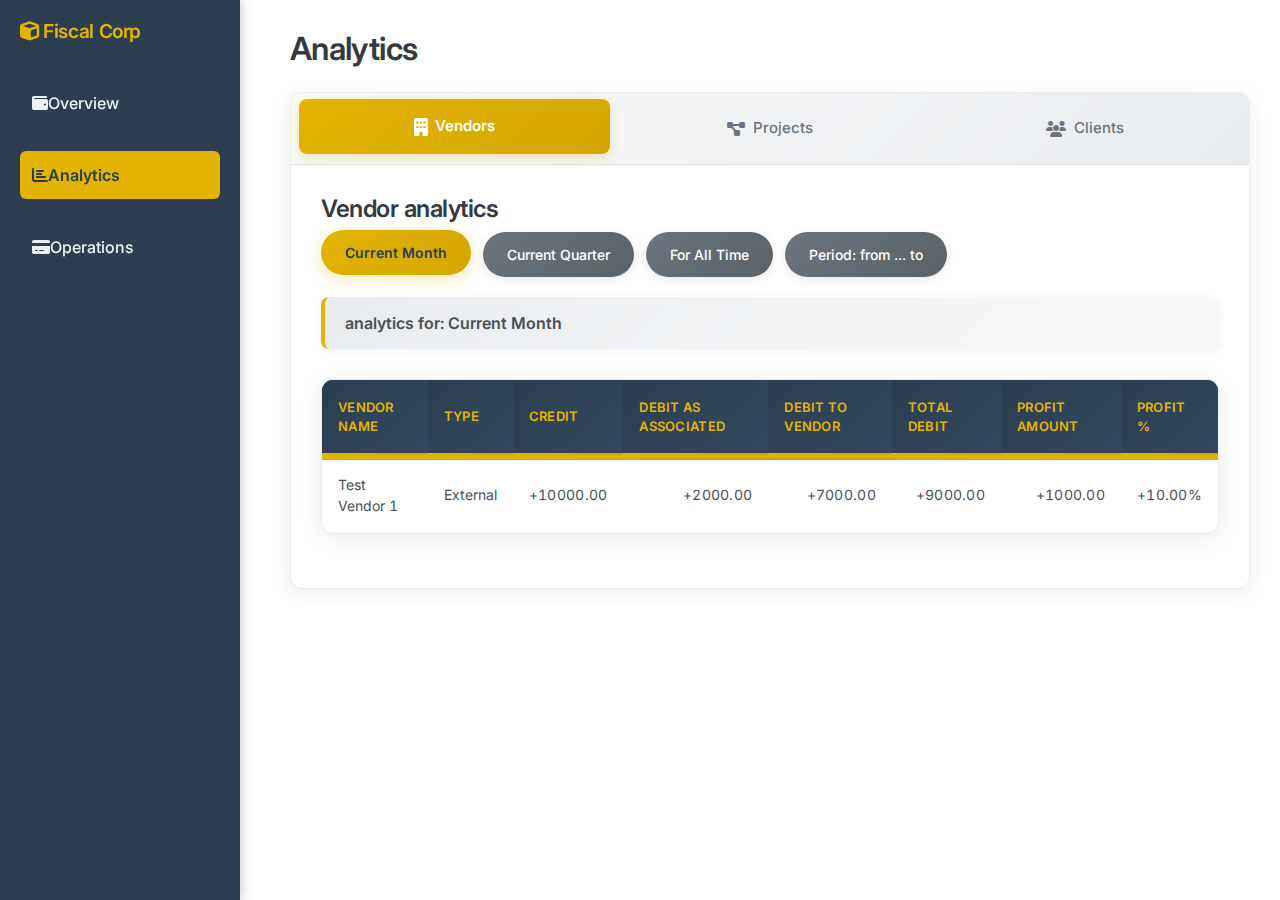
<file: analytics.html>
<!DOCTYPE html>
<html lang="ru">
<head>
    <meta charset="UTF-8">
    <meta name="viewport" content="width=device-width, initial-scale=1">

    <link rel="icon" th:href="@{/image/icon.ico}" type="image/x-icon">

    <title>Fiscal Corp analytics</title>

    <!-- Add Bootstrap 5 -->
    <link href="https://cdn.jsdelivr.net/npm/bootstrap@5.3.0/dist/css/bootstrap.min.css" rel="stylesheet">

    <!-- Add FontAwesome for icons -->
    <link rel="stylesheet" href="https://cdnjs.cloudflare.com/ajax/libs/font-awesome/6.4.2/css/all.min.css">

    <!-- Add external CSS -->
    <link rel="stylesheet" href="css/analytics.css">
</head>
<body>

<!-- Side panel -->
<div class="sidebar">
    <h4 class="mb-4"><i class="fa fa-cube"></i> Fiscal Corp</h4>
    <nav class="nav flex-column">
        <a href="index" class="nav-link"><i class="fa fa-wallet"></i> Overview</a>
        <a href="analytics" class="nav-link active"><i class="fa fa-chart-bar"></i> Analytics</a>
        <a href="operations" class="nav-link"><i class="fa fa-credit-card"></i> Operations</a>
    </nav>
</div>

<!-- Main content -->
<div class="container">
    <h2 class="mb-4">Analytics</h2>

    <!-- Tabs -->
    <div class="content-tabs">
        <!-- Tab headers -->
        <div class="tab-header">
            <button class="tab-button active" data-tab="vendors">
                <i class="fa fa-building"></i> Vendors
            </button>
            <button class="tab-button" data-tab="projects">
                <i class="fa fa-project-diagram"></i> Projects
            </button>
            <button class="tab-button" data-tab="clients">
                <i class="fa fa-users"></i> Clients
            </button>
        </div>

        <!-- Tab content -->
        <div class="tab-content">
            <!-- Vendors tab -->
            <div class="tab-pane active" id="vendors">
                <h4>Vendor analytics</h4>

                <!-- Filter section -->
                <div class="filter-section">
                    <div class="filter-buttons">
                        <button class="filter-btn active" data-filter="current-month" data-tab-type="vendors">
                            Current Month
                        </button>
                        <button class="filter-btn" data-filter="current-quarter" data-tab-type="vendors">
                            Current Quarter
                        </button>
                        <button class="filter-btn" data-filter="all-time" data-tab-type="vendors">
                            For All Time
                        </button>
                        <button class="filter-btn" data-filter="period" data-tab-type="vendors">
                            Period: from ... to
                        </button>
                    </div>

                    <!-- Period selection -->
                    <div class="period-input" id="period-vendors">
                        <div class="date-group">
                            <label>From:</label>
                            <input type="date" class="date-input" id="date-from-vendors">
                            <label>To:</label>
                            <input type="date" class="date-input" id="date-to-vendors">
                            <button class="apply-btn" onclick="applyCustomPeriod('vendors')">Apply</button>
                        </div>
                    </div>

                    <!-- Current period -->
                    <div class="current-period" id="current-period-vendors">
                        analytics for: Current Month
                    </div>
                </div>

                <!-- Table container -->
                <div id="table-container-vendors"></div>
            </div>

            <!-- Projects tab -->
            <div class="tab-pane" id="projects">
                <h4>Project analytics</h4>

                <!-- Filter section -->
                <div class="filter-section">
                    <div class="filter-buttons">
                        <button class="filter-btn" data-filter="current-month" data-tab-type="projects">
                            Current Month
                        </button>
                        <button class="filter-btn" data-filter="current-quarter" data-tab-type="projects">
                            Current Quarter
                        </button>
                        <button class="filter-btn" data-filter="all-time" data-tab-type="projects">
                            For All Time
                        </button>
                        <button class="filter-btn" data-filter="period" data-tab-type="projects">
                            Period: from ... to
                        </button>
                    </div>

                    <!-- Period selection -->
                    <div class="period-input" id="period-projects">
                        <div class="date-group">
                            <label>From:</label>
                            <input type="date" class="date-input" id="date-from-projects">
                            <label>To:</label>
                            <input type="date" class="date-input" id="date-to-projects">
                            <button class="apply-btn" onclick="applyCustomPeriod('projects')">Apply</button>
                        </div>
                    </div>

                    <!-- Current period -->
                    <div class="current-period" id="current-period-projects">
                        analytics for: Current Month
                    </div>
                </div>

                <!-- Table container -->
                <div id="table-container-projects"></div>
            </div>

            <!-- Clients tab -->
            <div class="tab-pane" id="clients">
                <h4>Client analytics</h4>

                <!-- Filter section -->
                <div class="filter-section">
                    <div class="filter-buttons">
                        <button class="filter-btn" data-filter="current-month" data-tab-type="clients">
                            Current Month
                        </button>
                        <button class="filter-btn" data-filter="current-quarter" data-tab-type="clients">
                            Current Quarter
                        </button>
                        <button class="filter-btn" data-filter="all-time" data-tab-type="clients">
                            For All Time
                        </button>
                        <button class="filter-btn" data-filter="period" data-tab-type="clients">
                            Period: from ... to
                        </button>
                    </div>

                    <!-- Period selection -->
                    <div class="period-input" id="period-clients">
                        <div class="date-group">
                            <label>From:</label>
                            <input type="date" class="date-input" id="date-from-clients">
                            <label>To:</label>
                            <input type="date" class="date-input" id="date-to-clients">
                            <button class="apply-btn" onclick="applyCustomPeriod('clients')">Apply</button>
                        </div>
                    </div>

                    <!-- Current period -->
                    <div class="current-period" id="current-period-clients">
                        analytics for: Current Month
                    </div>
                </div>

                <!-- Table container -->
                <div id="table-container-clients"></div>
            </div>
        </div>
    </div>
</div>

<!-- Scripts for variables (if using Thymeleaf) -->
<script th:inline="javascript">
    const baseUrl = [[${baseUrl}]];
</script>

<script th:inline="javascript">
    const apiToken = [[${apiToken}]];
</script>

<script src="js/analytics.js"></script>

<!-- Bootstrap JS -->
<script src="https://cdn.jsdelivr.net/npm/bootstrap@5.3.0/dist/js/bootstrap.bundle.min.js"></script>

</body>
</html>
</file>
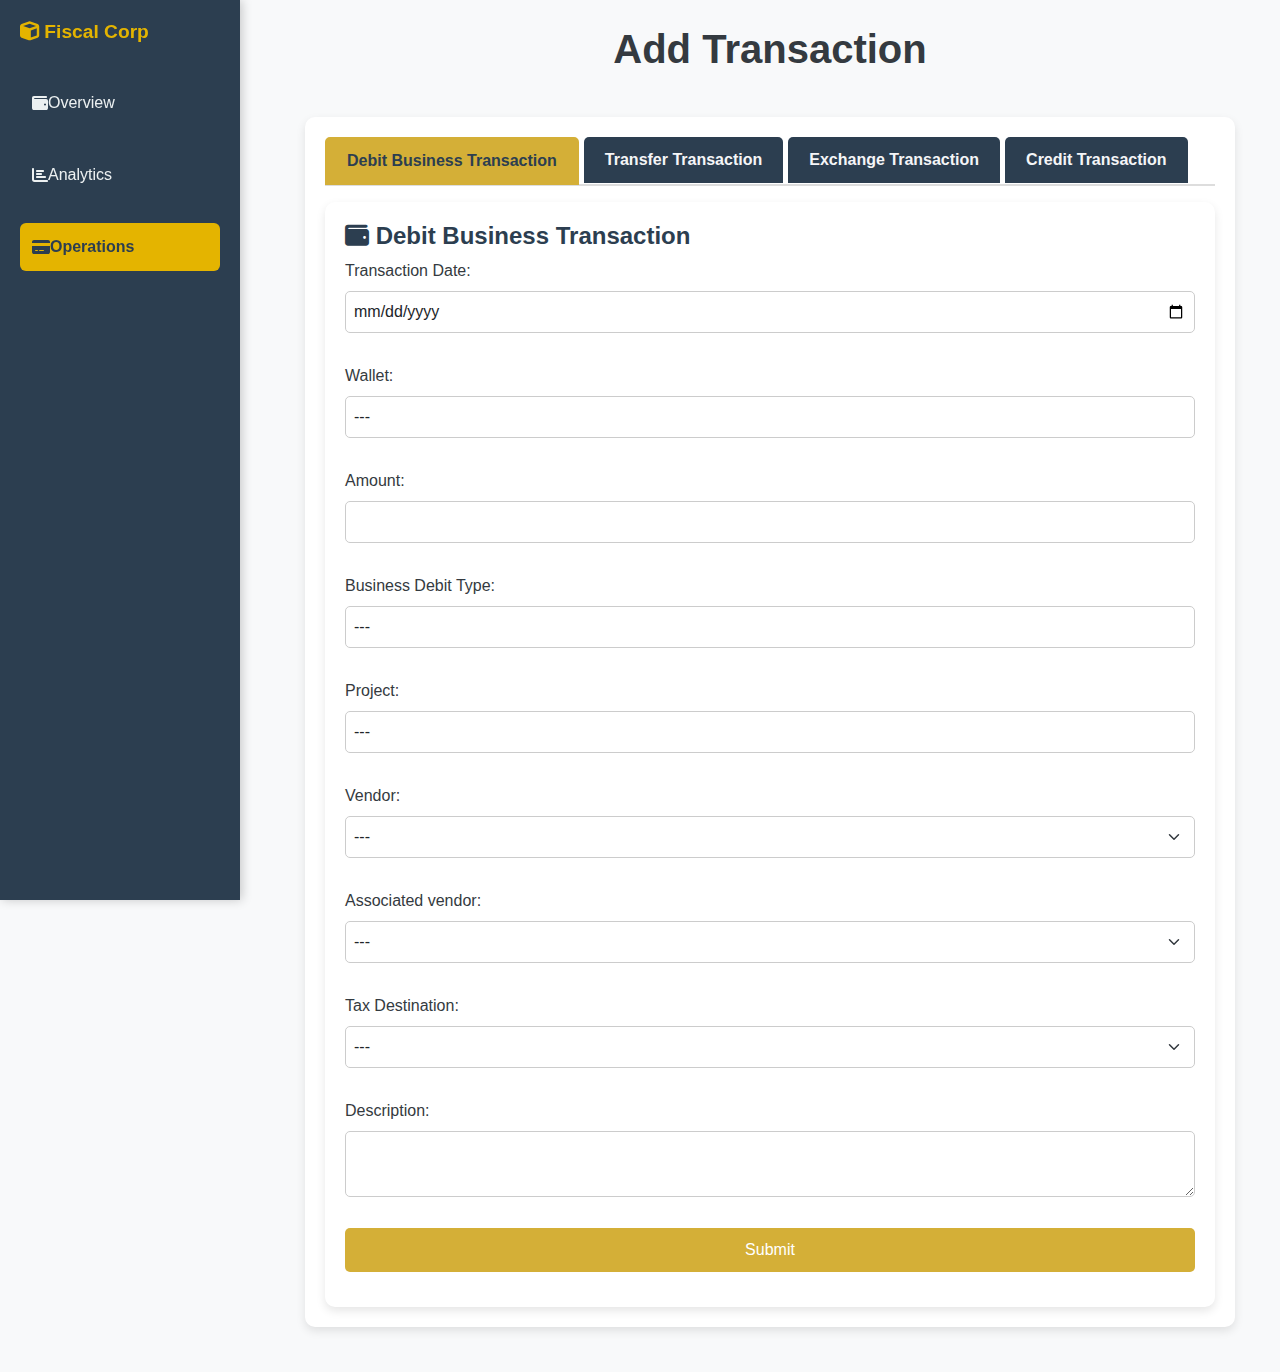
<file: operations.html>
<!DOCTYPE html>
<html lang="ru">
<head>
    <meta charset="UTF-8">
    <meta name="viewport" content="width=device-width, initial-scale=1">

    <link rel="icon" th:href="@{/image/icon.ico}" type="image/x-icon">

    <title>Fiscal Corp Create Transactions</title>

    <link href="https://cdn.jsdelivr.net/npm/bootstrap@5.3.0/dist/css/bootstrap.min.css" rel="stylesheet">
    <link rel="stylesheet" href="https://cdnjs.cloudflare.com/ajax/libs/font-awesome/6.4.2/css/all.min.css">
    <link rel="stylesheet" href="css/transactions.css">
</head>
<body>

<!-- Боковая панель -->
<div class="sidebar">
    <h4 class="mb-4"><i class="fa fa-cube"></i> Fiscal Corp</h4>
    <nav class="nav flex-column">
<!--        <a href="/overview" class="nav-link"><i class="fa fa-home"></i>  Overview</a>-->
        <a href="index" class="nav-link"><i class="fa fa-wallet"></i>  Overview</a>
        <a href="analytics" class="nav-link"><i class="fa fa-chart-bar"></i>  Analytics</a>
        <a href="operations" class="nav-link active"><i class="fa fa-credit-card"></i>  Operations</a>
    </nav>
</div>

<!-- Основной контент -->
<div class="content">
    <h1 class="text-center mb-4" style="font-weight: bold;">Add Transaction</h1>

    <div class="transaction-container">
        <div class="transaction-card">
            <!-- Вкладки -->
            <ul class="nav nav-tabs" id="transactionTabs">
                <li class="nav-item">
                    <a class="nav-link active" id="tab1" data-bs-toggle="tab" href="#block1">Debit Business Transaction</a>
                </li>
                <li class="nav-item">
                    <a class="nav-link" id="tab2" data-bs-toggle="tab" href="#block2">Transfer Transaction</a>
                </li>
                <li class="nav-item">
                    <a class="nav-link" id="tab3" data-bs-toggle="tab" href="#block3">Exchange Transaction</a>
                </li>
                <li class="nav-item">
                    <a class="nav-link" id="tab4" data-bs-toggle="tab" href="#block4">Credit Transaction</a>
                </li>
            </ul>

            <!-- Блоки содержимого -->
            <div class="tab-content mt-3">

                <!--Блок №1-->
                <div class="tab-pane fade show active transaction-card" id="block1">
                    <h3><i class="fa fa-wallet"></i> Debit Business Transaction</h3>
                    <form id="business-debit-form">
                        <div class="mb-3">
                            <label for="transactionDate-business-debit" class="form-label">Transaction Date:</label>
                            <input type="date" id="transactionDate-business-debit" name="transactionDate-business-debit" class="form-control" required>
                        </div>
                        <div class="mb-3">
                            <label for="walletId-business-debit" class="form-label">Wallet:</label>
                            <select id="walletId-business-debit" name="walletId-business-debit" class="form-control wallet-select">
                                <option value="">---</option>
                            </select>
                        </div>
                        <div class="mb-3">
                            <label for="amount-business-debit" class="form-label">Amount:</label>
                            <input type="text" id="amount-business-debit" name="amount-business-debit" class="form-control" required>
                        </div>
                        <div class="mb-3">
                            <label for="debitType-business-debit" class="form-label">Business Debit Type:</label>
                            <select id="debitType-business-debit" name="debitType-business-debit" class="form-control debit-type-select">
                                <option value="">---</option>
                            </select>
                        </div>
                        <div class="mb-3">
                            <label for="projectId-business-debit" class="form-label">Project:</label>
                            <select id="projectId-business-debit" name="projectId-business-debit" class="form-control projects-select">
                                <option value="">---</option>
                            </select>
                        </div>
                        <div class="mb-3">
                            <label for="vendorId-business-debit" class="form-label">Vendor:</label>
                            <select id="vendorId-business-debit" name="vendorId-business-debit" class="form-select vendor-select">
                                <option value="">---</option>
                            </select>
                        </div>
                        <div class="mb-3">
                            <label for="associatedVendor-business-debit" class="form-label">Associated vendor:</label>
                            <select id="associatedVendor-business-debit" name="associatedVendor-business-debit" class="form-select vendor-select">
                                <option value="">---</option>
                            </select>
                        </div>
                        <div class="mb-3">
                            <label for="taxDestination-business-debit" class="form-label">Tax Destination:</label>
                            <select id="taxDestination-business-debit" name="taxDestination-business-debit" class="form-select tax-destination-select">
                                <option value="">---</option>
                            </select>
                        </div>
                        <div class="mb-3">
                            <label for="description-business-debit" class="form-label">Description:</label>
                            <textarea id="description-business-debit" name="description-business-debit" class="form-control" required></textarea>
                        </div>
                        <button type="submit" class="btn btn-primary">Submit</button>
                    </form>
                    <div id="message-debit"></div>
                </div>

                <!--Блок №2-->
                <div class="tab-pane fade transaction-card" id="block2">
                    <h3><i class="fa fa-wallet"></i> Transfer Transaction</h3>
                    <form id="transfer-form">

                        <label for="transactionDate-transfer">Transaction Date:</label>
                        <input type="date" id="transactionDate-transfer" name="transactionDate-transfer" required>

                        <div class="mb-3">
                            <label for="fromWalletId-transfer" class="form-label">From Wallet:</label>
                            <select id="fromWalletId-transfer" name="fromWalletId-transfer" class="form-control wallet-select">
                                <option value="">---</option>
                            </select>
                        </div>

                        <div class="mb-3">
                            <label for="toWalletId-transfer" class="form-label">To Wallet:</label>
                            <select id="toWalletId-transfer" name="toWalletId-transfer" class="form-control wallet-select">
                                <option value="">---</option>
                            </select>
                        </div>

                        <label for="amount-transfer">Amount:</label>
                        <input type="number" id="amount-transfer" name="amount-transfer" step="0.01" required>

                        <label for="description-transfer">Description:</label>
                        <textarea id="description-transfer" name="description-transfer" rows="3"></textarea>

                        <button type="submit">Submit Transfer</button>
                        <div id="message-transfer"></div>
                    </form>
                </div>


                <div class="tab-pane fade transaction-card" id="block3">
                    <h3><i class="fa fa-exchange-alt"></i> Exchange Transaction</h3>
                    <form id="exchange-form">
                        <label for="transactionDate-exchange">Transaction Date:</label>
                        <input type="date" id="transactionDate-exchange" name="transactionDate-exchange" required>

                        <div class="mb-3">
                            <label for="fromWalletName-exchange" class="form-label">From Wallet:</label>
                            <select id="fromWalletName-exchange" name="fromWalletName-exchange" class="form-control wallet-select">
                                <option value="">---</option>
                            </select>
                        </div>

                        <div class="mb-3">
                            <label for="toWalletName-exchange" class="form-label">To Wallet:</label>
                            <select id="toWalletName-exchange" name="toWalletName-exchange" class="form-control wallet-select">
                                <option value="">---</option>
                            </select>
                        </div>

                        <label for="amount-exchange">From Amount:</label>
                        <input type="number" id="amount-exchange" name="amount-exchange" step="0.01" required>

                        <label for="toAmount-exchange">To Amount:</label>
                        <input type="number" id="toAmount-exchange" name="toAmount-exchange" step="0.01" required>

                        <label for="exchangeRate-exchange">Exchange Rate:</label>
                        <input type="number" id="exchangeRate-exchange" name="exchangeRate-exchange" step="0.0001" required>

                        <label for="description-exchange">Description:</label>
                        <textarea id="description-exchange" name="description-exchange" rows="3"></textarea>

                        <button type="submit">Submit Exchange</button>
                        <div id="message-exchange"></div>
                    </form>
                </div>

                <div class="tab-pane fade transaction-cardtab-pane fade" id="block4">
                    <h3><i class="fa fa-wallet"></i> Credit Transaction</h3>
                    <form id="credit-form">
                        <label for="transactionDate-business-credit">Operation Date:</label>
                        <input type="date" id="transactionDate-business-credit" name="transactionDate-business-credit" required>

                        <div class="mb-3">
                            <label for="walletId-business-credit" class="form-label">Wallet:</label>
                            <select id="walletId-business-credit" name="walletId-business-credit" class="form-control wallet-select">
                                <option value="">---</option>
                            </select>
                        </div>

                        <label for="amount-business-credit">Amount:</label>
                        <input type="number" id="amount-business-credit" name="amount-business-credit" step="0.01" required>

                        <label for="description-business-credit">Description:</label>
                        <input type="text" id="description-business-credit" name="description-business-credit" required>

                        <div class="mb-3">
                            <label for="projectId-business-credit" class="form-label">Project:</label>
                            <select id="projectId-business-credit" name="projectId-business-credit" class="form-control projects-select">
                                <option value="">---</option>
                            </select>
                        </div>

                        <div class="mb-3">
                            <label for="vendorId-business-credit" class="form-label">Vendor:</label>
                            <select id="vendorId-business-credit" name="vendorId-business-credit" class="form-select vendor-select">
                                <option value="">---</option>
                            </select>
                        </div>

                        <button type="submit">Submit Credit Transaction</button>
                        <div id="message-credit"></div>
                    </form>
                </div>

            </div>
        </div>
    </div>
</div>

<script th:inline="javascript">
    const baseUrl = [[${baseUrl}]];
</script>

<script th:inline="javascript">
    const apiToken = [[${apiToken}]];
</script>

<script src="js/transactions.js"></script>
<script src="https://cdn.jsdelivr.net/npm/bootstrap@5.3.0/dist/js/bootstrap.bundle.min.js"></script>

</body>
</html>
</file>
<file: css/analytics.css>
/* General styles */
@import url('https://fonts.googleapis.com/css2?family=Inter:wght@300;400;500;600;700&family=JetBrains+Mono:wght@400;500;600&display=swap');

body {
    display: flex;
    font-family: 'Inter', -apple-system, BlinkMacSystemFont, 'Segoe UI', sans-serif;
    color: #343A40;
    margin: 0;
    min-height: 100vh;
    font-feature-settings: "tnum" 1; /* Table numbers */
}

/* Headers */
h1, h2, h3, h4, h5, h6 {
    font-weight: 600;
    color: #343A40;
    font-family: 'Inter', sans-serif;
    letter-spacing: -0.02em;
}

/* Sidebar */
.sidebar {
    width: 240px;
    background: #2C3E50;
    height: 100vh;
    position: fixed;
    padding: 20px;
    box-shadow: 2px 0 10px rgba(0, 0, 0, 0.2);
}

.sidebar h4 {
    color: #E4B400;
    font-size: 1.2rem;
    font-weight: 600;
}

.sidebar .nav-link {
    color: #ECF0F1;
    font-weight: 500;
    margin: 12px 0;
    padding: 12px;
    border-radius: 6px;
    display: flex;
    align-items: center;
    text-decoration: none;
    transition: all 0.3s;
    font-family: 'Inter', sans-serif;
}

.sidebar .nav-link:hover {
    background: #E4B400;
    color: #2C3E50;
}

.sidebar .nav-link.active {
    background: #E4B400;
    color: #2C3E50;
    font-weight: 600;
}

/* Better container */
.container {
    margin-left: 260px;
    padding: 30px;
    background: transparent;
}

/* Tab styles */
.content-tabs {
    background: #fff;
    border-radius: 12px;
    box-shadow: 0 4px 20px rgba(0, 0, 0, 0.08);
    overflow: hidden;
    border: 1px solid #E9ECEF;
}

.tab-header {
    background: linear-gradient(135deg, #F8F9FA 0%, #E9ECEF 100%);
    border-bottom: 1px solid #dee2e6;
    padding: 8px;
    display: flex;
    gap: 4px;
}

.tab-button {
    background: none;
    border: none;
    padding: 16px 28px;
    color: #6C757D;
    font-weight: 500;
    cursor: pointer;
    transition: all 0.3s ease;
    border-radius: 8px;
    position: relative;
    display: flex;
    align-items: center;
    gap: 8px;
    font-size: 15px;
    flex: 1;
    justify-content: center;
    font-family: 'Inter', sans-serif;
}

.tab-button i {
    font-size: 16px;
    transition: transform 0.3s ease;
}

.tab-button:hover {
    background: rgba(228, 180, 0, 0.1);
    color: #E4B400;
    transform: translateY(-1px);
    box-shadow: 0 2px 8px rgba(228, 180, 0, 0.15);
}

.tab-button:hover i {
    transform: scale(1.1);
}

.tab-button.active {
    background: linear-gradient(135deg, #E4B400 0%, #D4A600 100%);
    color: #fff;
    font-weight: 600;
    box-shadow: 0 3px 12px rgba(228, 180, 0, 0.3);
    transform: translateY(-2px);
}

.tab-button.active i {
    transform: scale(1.15);
}

.tab-content {
    padding: 30px;
}

.tab-pane {
    display: none;
}

.tab-pane.active {
    display: block;
}

/* Filter styles */
.filter-section {
    margin-bottom: 30px;
}

.filter-buttons {
    display: flex;
    gap: 12px;
    flex-wrap: wrap;
    margin-bottom: 20px;
}

.filter-btn {
    background: linear-gradient(135deg, #6C757D 0%, #5A6268 100%);
    color: white;
    border: none;
    padding: 12px 24px;
    border-radius: 25px;
    cursor: pointer;
    font-weight: 500;
    transition: all 0.3s ease;
    font-size: 14px;
    position: relative;
    overflow: hidden;
    box-shadow: 0 2px 8px rgba(0, 0, 0, 0.1);
    font-family: 'Inter', sans-serif;
}

.filter-btn::before {
    content: '';
    position: absolute;
    top: 0;
    left: -100%;
    width: 100%;
    height: 100%;
    background: linear-gradient(90deg, transparent, rgba(255, 255, 255, 0.2), transparent);
    transition: left 0.5s ease;
}

.filter-btn:hover::before {
    left: 100%;
}

.filter-btn:hover {
    background: linear-gradient(135deg, #5A6268 0%, #495057 100%);
    transform: translateY(-2px);
    box-shadow: 0 4px 16px rgba(0, 0, 0, 0.2);
}

.filter-btn.active {
    background: linear-gradient(135deg, #E4B400 0%, #D4A600 100%);
    color: #2C3E50;
    font-weight: 600;
    box-shadow: 0 4px 16px rgba(228, 180, 0, 0.3);
    transform: translateY(-2px);
}

.filter-btn.active:hover {
    background: linear-gradient(135deg, #D4A600 0%, #C4960A 100%);
    box-shadow: 0 6px 20px rgba(228, 180, 0, 0.4);
}

.period-input {
    display: none;
    margin-top: 20px;
    padding: 20px;
    background: linear-gradient(135deg, #F8F9FA 0%, #E9ECEF 100%);
    border-radius: 12px;
    border: 1px solid #DEE2E6;
    box-shadow: inset 0 2px 4px rgba(0, 0, 0, 0.04);
    margin-bottom: 20px;
    border-left: 4px solid #E4B400;
}

.period-input.show {
    display: block;
    animation: slideDown 0.3s ease;
}

@keyframes slideDown {
    from {
        opacity: 0;
        transform: translateY(-10px);
    }
    to {
        opacity: 1;
        transform: translateY(0);
    }
}

.date-group {
    display: flex;
    gap: 20px;
    align-items: center;
    flex-wrap: wrap;
}

.date-group label {
    font-weight: 600;
    color: #495057;
    font-size: 14px;
    font-family: 'Inter', sans-serif;
}

.date-input {
    padding: 10px 16px;
    border: 2px solid #E9ECEF;
    border-radius: 8px;
    font-size: 14px;
    transition: all 0.3s ease;
    background: white;
    min-width: 150px;
    font-family: 'Inter', sans-serif;
}

.date-input:focus {
    outline: none;
    border-color: #E4B400;
    box-shadow: 0 0 0 3px rgba(228, 180, 0, 0.1);
}

.apply-btn {
    background: linear-gradient(135deg, #E4B400 0%, #D4A600 100%);
    color: white;
    border: none;
    padding: 10px 24px;
    border-radius: 8px;
    cursor: pointer;
    font-weight: 600;
    transition: all 0.3s ease;
    box-shadow: 0 2px 8px rgba(228, 180, 0, 0.2);
    font-family: 'Inter', sans-serif;
}

.apply-btn:hover {
    background: linear-gradient(135deg, #D4A600 0%, #C4960A 100%);
    transform: translateY(-1px);
    box-shadow: 0 4px 12px rgba(228, 180, 0, 0.3);
}

/* Period display styles */
.current-period {
    background: linear-gradient(135deg, #E9ECEF 0%, #F8F9FA 100%);
    padding: 14px 20px;
    border-radius: 8px;
    margin-bottom: 20px;
    font-weight: 600;
    color: #495057;
    border-left: 4px solid #E4B400;
    box-shadow: 0 2px 8px rgba(0, 0, 0, 0.06);
    font-family: 'Inter', sans-serif;
}

/* BETTER STYLES FOR analyticsS TABLES */
.analytics-table {
    background: white;
    border-radius: 12px;
    overflow: hidden;
    box-shadow: 0 4px 24px rgba(0, 0, 0, 0.08);
    border: 1px solid #E9ECEF;
    margin: 24px 0;
}

.analytics-table table {
    width: 100%;
    margin: 0;
    border-collapse: collapse;
    font-feature-settings: "tnum" 1, "kern" 1; /* Table numbers and kerning */
}

.analytics-table th {
    background: linear-gradient(135deg, #2C3E50 0%, #34495E 100%);
    color: #E4B400;
    font-weight: 600;
    padding: 18px 16px;
    text-align: left;
    border: none;
    font-size: 13px;
    font-family: 'Inter', sans-serif;
    letter-spacing: 0.02em;
    text-transform: uppercase;
    position: relative;
    border-bottom: 3px solid #E4B400;
}

.analytics-table th::after {
    content: '';
    position: absolute;
    bottom: 0;
    left: 0;
    right: 0;
    height: 2px;
    background: linear-gradient(90deg, #E4B400, #D4A600);
}

.analyticss-table th:first-child {
    border-top-left-radius: 0;
}

.analytics-table th:last-child {
    border-top-right-radius: 0;
}

.analytics-table td {
    padding: 16px;
    border-bottom: 1px solid #F1F3F4;
    color: #495057;
    font-size: 14px;
    font-family: 'Inter', sans-serif;
    font-weight: 400;
    line-height: 1.5;
    vertical-align: middle;
    transition: background-color 0.2s ease;
}

.analytics-table tr {
    transition: all 0.2s ease;
    border-bottom: 1px solid rgba(0, 0, 0, 0.02);
}

.analytics-table tr:hover {
    background: linear-gradient(135deg, #F8F9FA 0%, #FFFFFF 100%);
    box-shadow: inset 0 1px 0 rgba(228, 180, 0, 0.1);
    transform: translateY(-1px);
}

.analytics-table tr:hover td {
    color: #343A40;
}

.analytics-table tr:last-child td {
    border-bottom: none;
}

/* Special styles for table header */
.analytics-table thead {
    background: linear-gradient(135deg, #2C3E50 0%, #34495E 100%);
    position: relative;
}

.analytics-table thead::after {
    content: '';
    position: absolute;
    bottom: -2px;
    left: 0;
    right: 0;
    height: 2px;
    background: linear-gradient(90deg, #E4B400 0%, #D4A600 50%, #E4B400 100%);
}

/* Alternate rows */
.analytics-table tbody tr:nth-child(even) {
    background: rgba(248, 249, 250, 0.5);
}

.analytics-table tbody tr:nth-child(even):hover {
    background: linear-gradient(135deg, #F8F9FA 0%, #E9ECEF 100%);
}

/* Loader */
.loading {
    text-align: center;
    padding: 50px;
    color: #6C757D;
    font-family: 'Inter', sans-serif;
}

.loading i {
    animation: spin 1s linear infinite;
    font-size: 24px;
    margin-bottom: 10px;
}

@keyframes spin {
    from { transform: rotate(0deg); }
    to { transform: rotate(360deg); }
}

/* Error */
.error-message {
    background: linear-gradient(135deg, #F8D7DA 0%, #F5C6CB 100%);
    color: #721C24;
    padding: 18px 24px;
    border-radius: 12px;
    margin: 20px 0;
    border: 1px solid #F5C6CB;
    border-left: 4px solid #DC3545;
    font-family: 'Inter', sans-serif;
    font-weight: 500;
    box-shadow: 0 2px 8px rgba(220, 53, 69, 0.1);
}

/* Empty state */
.empty-state {
    text-align: center;
    padding: 60px 40px;
    color: #6C757D;
    font-family: 'Inter', sans-serif;
}

.empty-state i {
    font-size: 48px;
    margin-bottom: 20px;
    opacity: 0.4;
    color: #ADB5BD;
}

.empty-state h4 {
    color: #6C757D;
    font-weight: 500;
    margin-bottom: 8px;
}

.empty-state p {
    color: #ADB5BD;
    font-size: 14px;
    margin: 0;
}

/* BETTER STYLES FOR NUMBER DATA */
.number-cell {
    text-align: right;
    font-family: 'JetBrains Mono', 'SF Mono', 'Monaco', 'Inconsolata', monospace;
    font-weight: 500;
    font-size: 14px;
    font-feature-settings: "tnum" 1; /* Table numbers */
    letter-spacing: 0.02em;
    padding-right: 20px;
}

.currency-cell {
    text-align: right;
    font-family: 'JetBrains Mono', monospace;
    font-weight: 600;
    font-size: 14px;
    font-feature-settings: "tnum" 1;
    letter-spacing: 0.01em;
    padding-right: 20px;
}

.percentage-cell {
    text-align: right;
    font-family: 'JetBrains Mono', monospace;
    font-weight: 500;
    font-size: 13px;
    font-feature-settings: "tnum" 1;
    padding-right: 20px;
}

/* Color scheme for numbers */
.positive-number {
    /*background: linear-gradient(135deg, rgba(5, 150, 105, 0.08) 0%, rgba(5, 150, 105, 0.02) 100%);*/
    /*padding: 4px 8px;*/
    /*border-radius: 6px;*/
    /*font-weight: 600;*/
}

.negative-number {
    /*!*color: #DC2626;*!*/
    /*background: linear-gradient(135deg, rgba(220, 38, 38, 0.08) 0%, rgba(220, 38, 38, 0.02) 100%);*/
    /*padding: 4px 8px;*/
    /*border-radius: 6px;*/
    /*!*border-left: 3px solid #DC2626;*!*/
    /*font-weight: 600;*/
}

.zero-number {
    color: #6B7280;
    background: rgba(107, 114, 128, 0.04);
    padding: 4px 8px;
    border-radius: 6px;
    border-left: 3px solid #9CA3AF;
    font-weight: 500;
}

.neutral-number {
    color: #374151;
    font-weight: 500;
}

/* Styles for important values */
.highlight-cell {
    background: linear-gradient(135deg, rgba(228, 180, 0, 0.08) 0%, rgba(228, 180, 0, 0.02) 100%);
    font-weight: 600;
    color: #B45309;
    border-left: 3px solid #E4B400;
    position: relative;
}

.highlight-cell::before {
    content: '★';
    position: absolute;
    left: -12px;
    color: #E4B400;
    font-size: 12px;
}

/* Responsive styles */
@media (max-width: 768px) {
    .analytics-table {
        border-radius: 8px;
        margin: 16px 0;
    }

    .analytics-table th,
    .analytics-table td {
        padding: 12px 8px;
        font-size: 13px;
    }

    .number-cell,
    .currency-cell,
    .percentage-cell {
        font-size: 13px;
        padding-right: 12px;
    }
}

/* Animations for table */
.analytics-table tbody tr {
    animation: fadeInRow 0.4s ease-out;
}

@keyframes fadeInRow {
    from {
        opacity: 0;
        transform: translateY(10px);
    }
    to {
        opacity: 1;
        transform: translateY(0);
    }
}

/* Styles for sorting */
.sortable-header {
    cursor: pointer;
    position: relative;
    user-select: none;
    transition: all 0.2s ease;
}

.sortable-header:hover {
    background: rgba(228, 180, 0, 0.1);
    color: #FFF;
}

.sortable-header::after {
    content: '↕';
    position: absolute;
    right: 8px;
    opacity: 0.5;
    font-size: 12px;
    transition: all 0.2s ease;
}

.sortable-header.asc::after {
    content: '↑';
    opacity: 1;
    color: #E4B400;
}

.sortable-header.desc::after {
    content: '↓';
    opacity: 1;
    color: #E4B400;
}
</file>
<file: css/transactions.css>
/* Общие стили */
body {
    display: flex;
    font-family: 'Arial', sans-serif;
    background-color: #F8F9FA;
    color: #343A40;
    margin: 0;
}

h1, h2, h3, h4, h5, h6 {
    font-weight: bold;
    color: #343A40;
}



/* Боковая панель */
.sidebar {
    width: 240px;
    background: #2C3E50;
    height: 100vh;
    position: fixed;
    padding: 20px;
    box-shadow: 2px 0 10px rgba(0, 0, 0, 0.2);
}

.sidebar h4 {
    color: #E4B400;
    font-size: 1.2rem;
}

.sidebar .nav-link {
    color: #ECF0F1;
    font-weight: 500;
    margin: 12px 0;
    padding: 12px;
    border-radius: 6px;
    display: flex;
    align-items: center;
    text-decoration: none;
    transition: all 0.3s;
}

.sidebar .nav-link:hover {
    background: #E4B400;
    color: #2C3E50;
}

.sidebar .nav-link.active {
    background: #E4B400;
    color: #2C3E50;
    font-weight: bold;
}

/* Основной контент */
.content {
    margin-left: 260px;
    padding: 25px;
    flex-grow: 1;
    background-color: #F8F9FA;
}

.transaction-container {
    display: flex;
    justify-content: center;
    flex-direction: column;
    gap: 20px;
    padding: 20px;
}

.transaction-card {
    background: #fff;
    padding: 20px;
    border-radius: 10px;
    box-shadow: 0 4px 10px rgba(0, 0, 0, 0.1);
}

.transaction-card h3 {
    font-size: 1.5rem;
    font-weight: bold;
    color: #2C3E50;
}

.transaction-card form {
    display: flex;
    flex-direction: column;
    gap: 15px;
}

.transaction-card form input,
.transaction-card form select,
.transaction-card form textarea {
    padding: 8px;
    border: 1px solid #ccc;
    border-radius: 5px;
}

.transaction-card form button {
    background-color: #D4AF37;
    color: white;
    padding: 10px;
    border: none;
    border-radius: 5px;
    cursor: pointer;
}

#message,
#message-debit,
#message-credit,
#message-transfer,
#message-exchange{
    margin-top: 15px;
    font-weight: bold;
    color: green;
}

.loading {
    border: 4px solid #f3f3f3;
    border-top: 4px solid #3498db;
    border-radius: 50%;
    width: 20px;
    height: 20px;
    animation: spin 2s linear infinite;
}

@keyframes spin {
    0% { transform: rotate(0deg); }
    100% { transform: rotate(360deg); }
}

/* Стили для вкладок */
.transaction-container .nav-tabs {
    border-bottom: 2px solid #ddd; /* Тонкая линия снизу для отделения табов */
    margin-bottom: 15px; /* Отступ снизу */
}

/* Стили для элементов nav-item */
.transaction-container .nav-item {
    margin-right: 5px; /* Отступ между табами */
}

/* Стили для ссылок в табах (a.nav-link) */
.transaction-container .nav-link {
    border-radius: 5px 5px 0 0; /* Закругленные углы сверху */
    padding: 10px 20px; /* Отступы внутри таба */
    color: #F5F5F7; /* Белый цвет текста для общего контекста */
    background-color: #2C3E50; /* Темный фон, согласующийся с боковой панелью */
    transition: background-color 0.3s ease, color 0.3s ease; /* Плавный переход */
    font-weight: bold; /* Жирный текст для выделения */
}

/* При наведении на ссылку (активный стиль) */
.transaction-container .nav-link:hover {
    background-color: #B8860B; /* Золотистый фон при наведении */
    color: white; /* Белый текст при наведении */
    font-weight: bold; /* Жирный текст для выделения */

}

/* Стили для активного таба */
.transaction-container .nav-link.active {
    color: #2C3E50; /* Белый цвет для активной вкладки */
    background-color: #D4AF37; /* Золотистый фон для активной вкладки */
    border: 2px solid #D4AF37; /* Золотой бордер для активной вкладки */
    font-weight: bold; /* Жирный текст для выделения */
}

/* Стили для подсвечивания таба, если на него кликнули */
.transaction-container .nav-tabs .nav-link:focus {
    box-shadow: 0 0 0 0.2rem rgba(212, 175, 55, 0.25); /* Золотистый контур при фокусировке */
}
</file>
